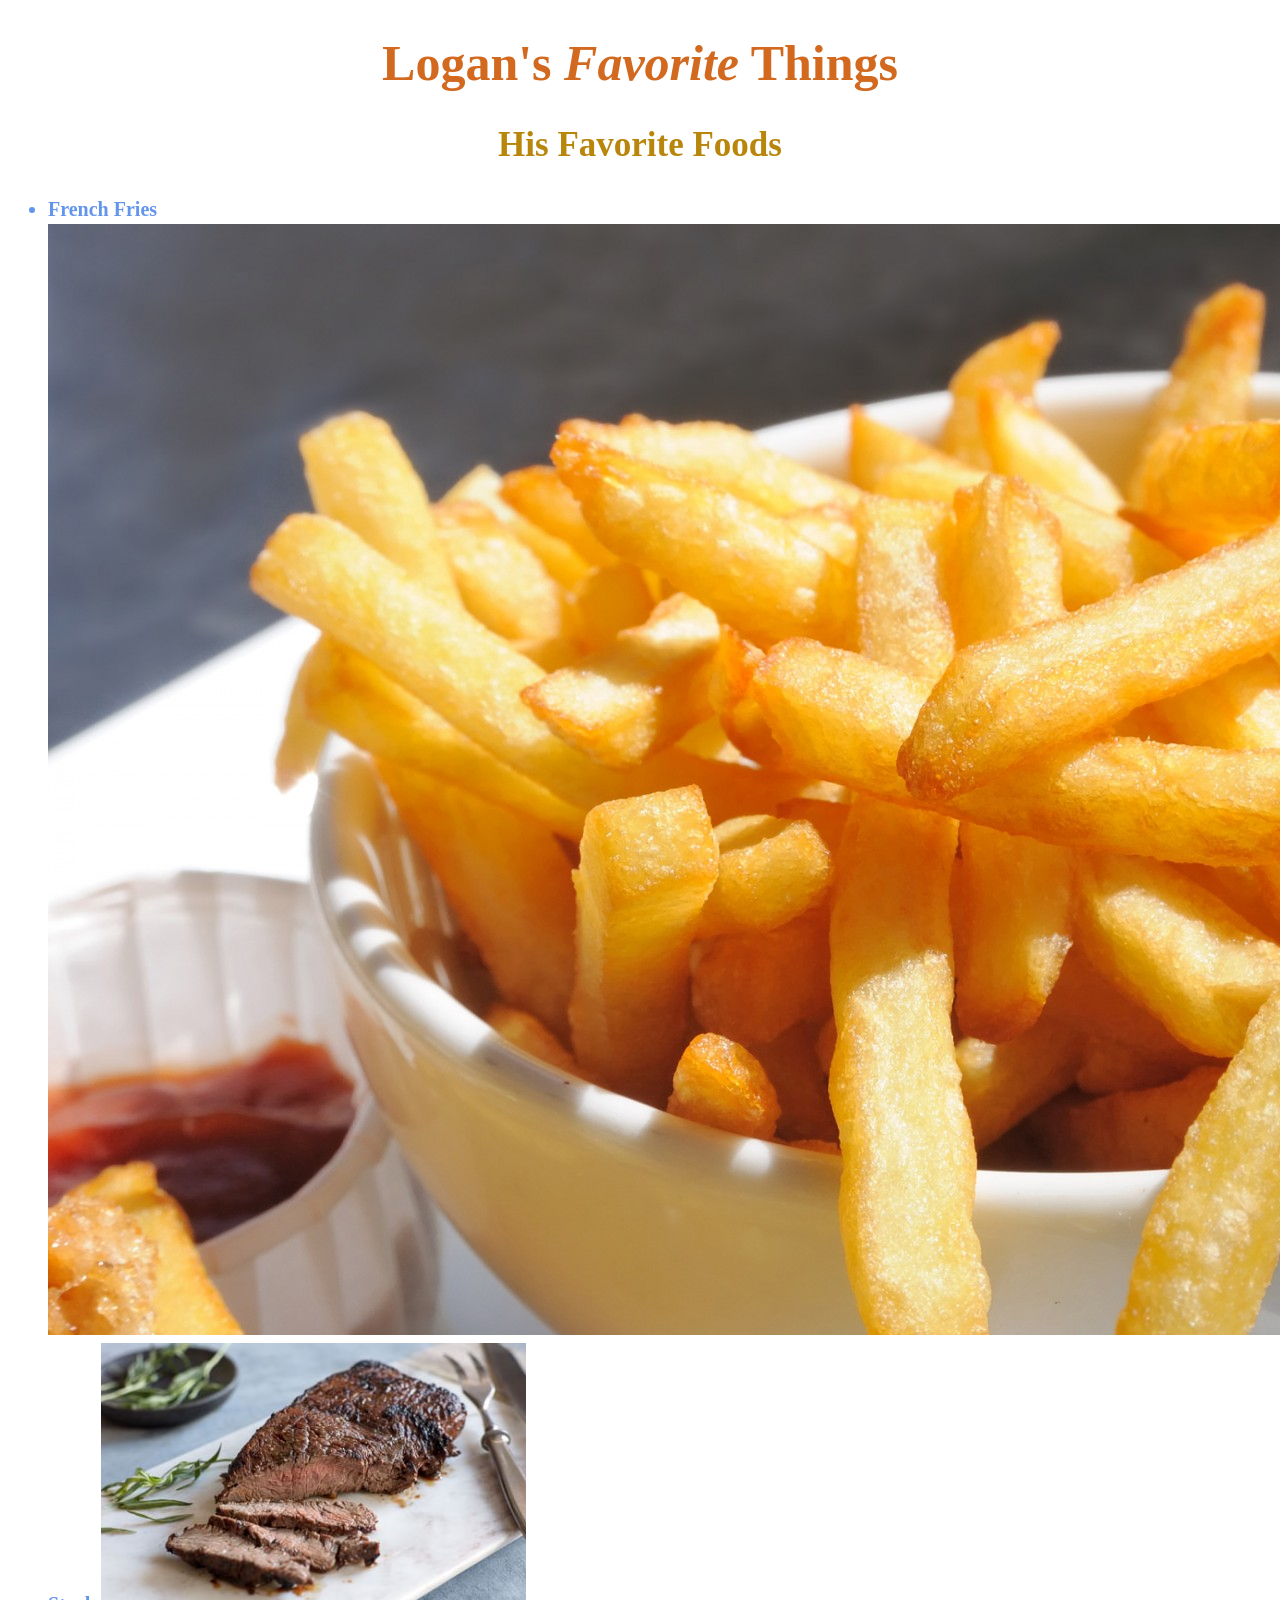
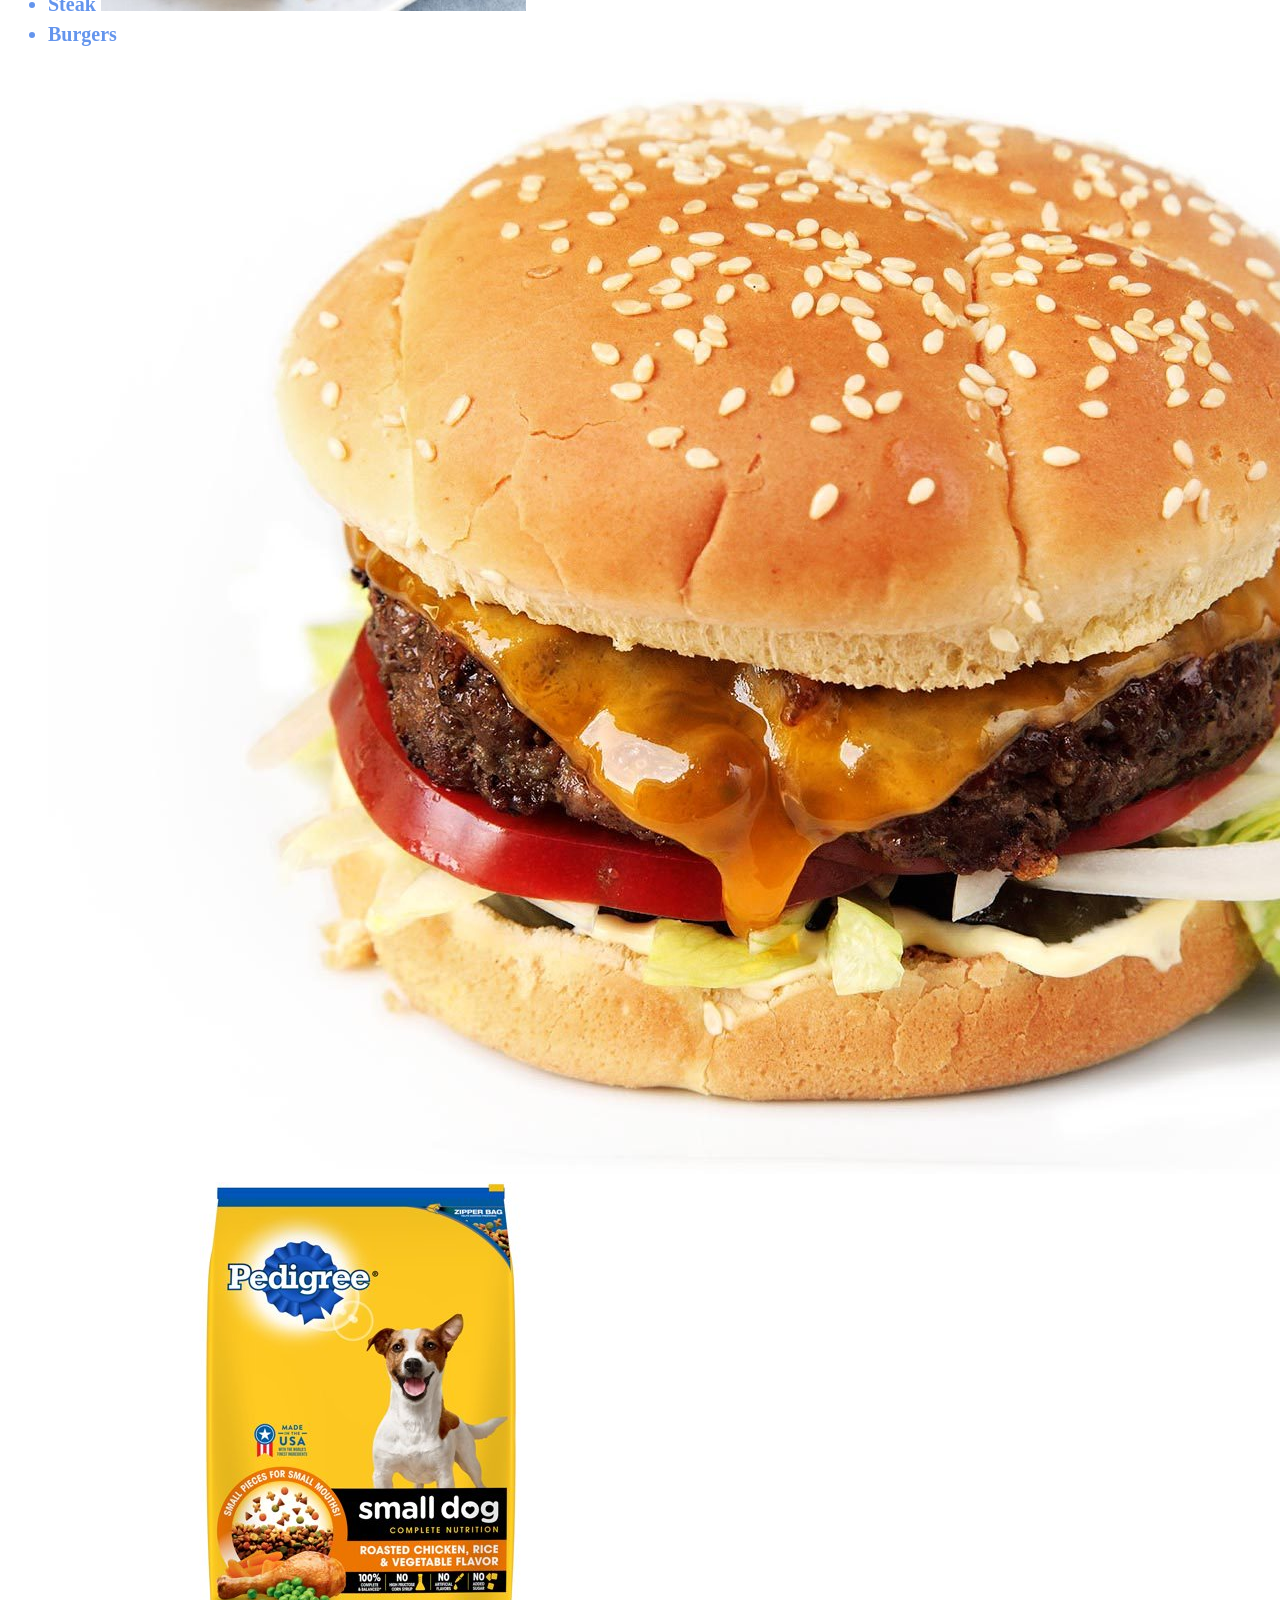
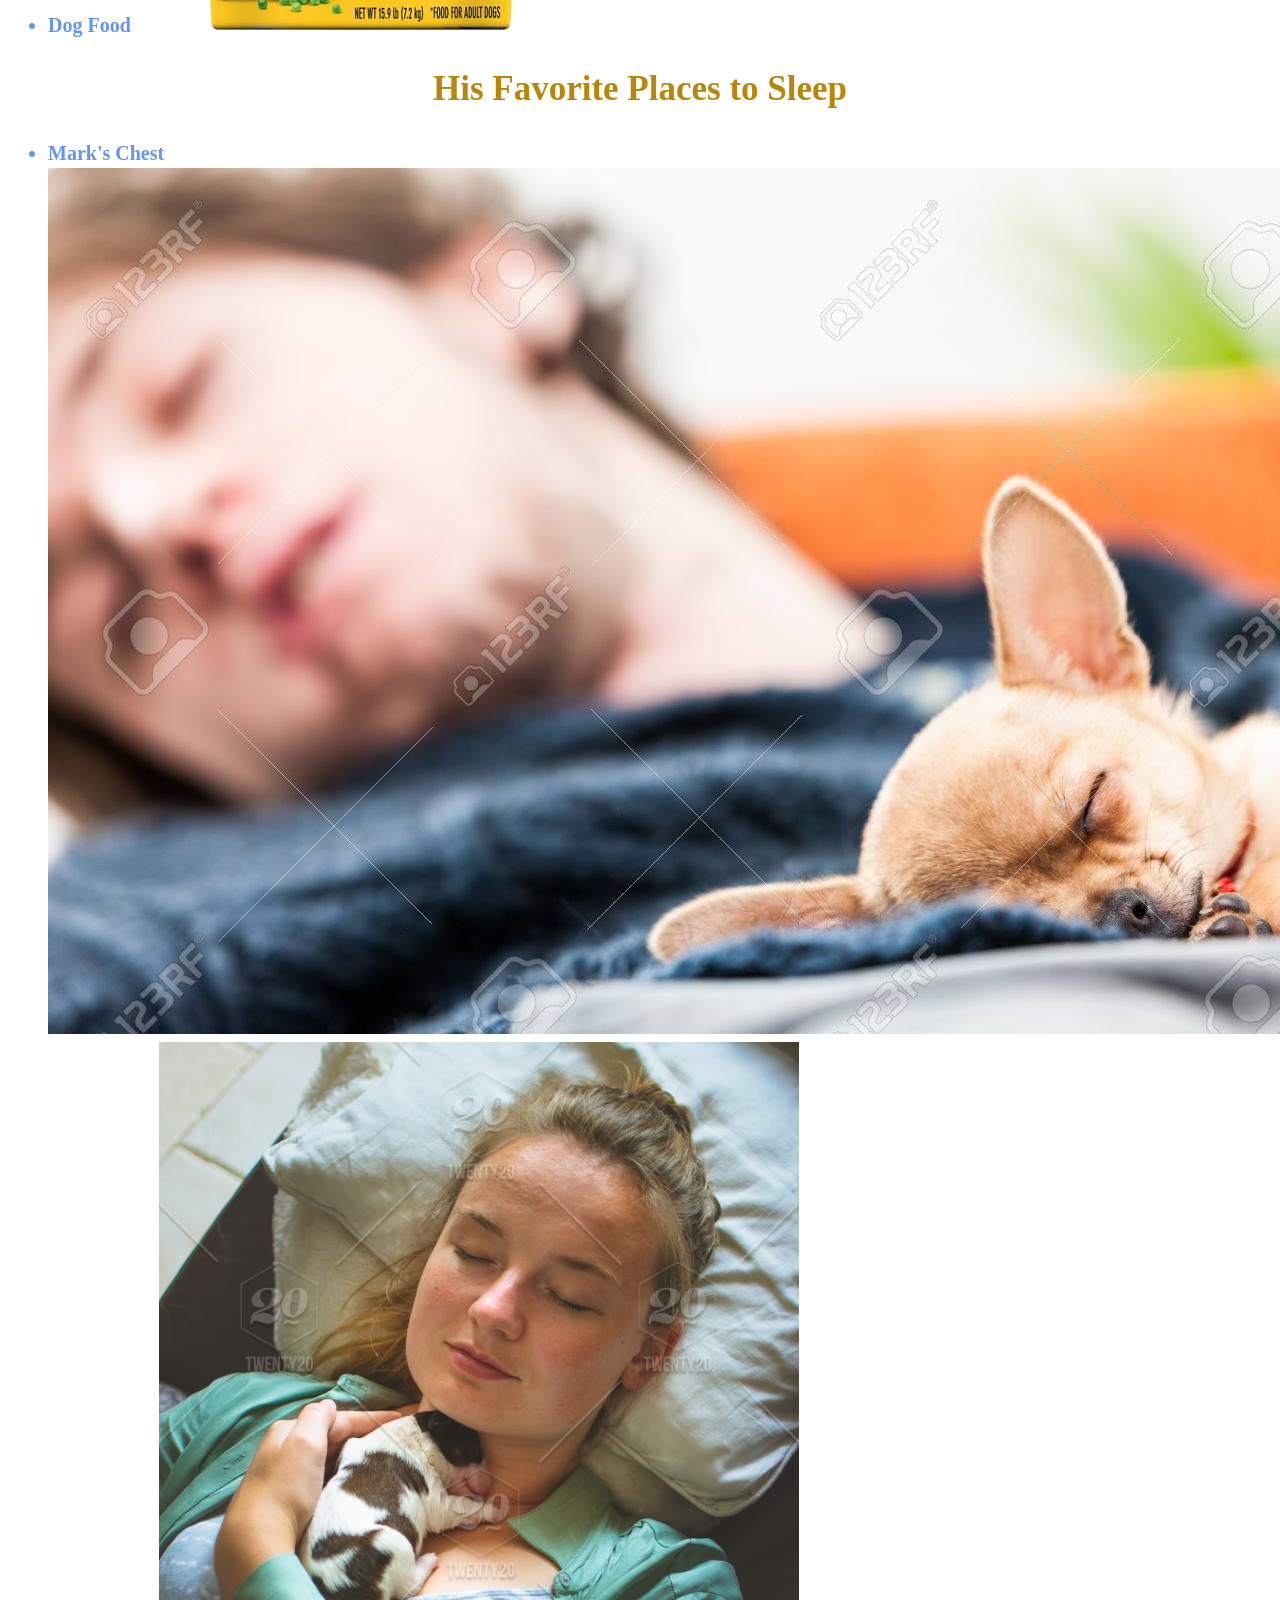
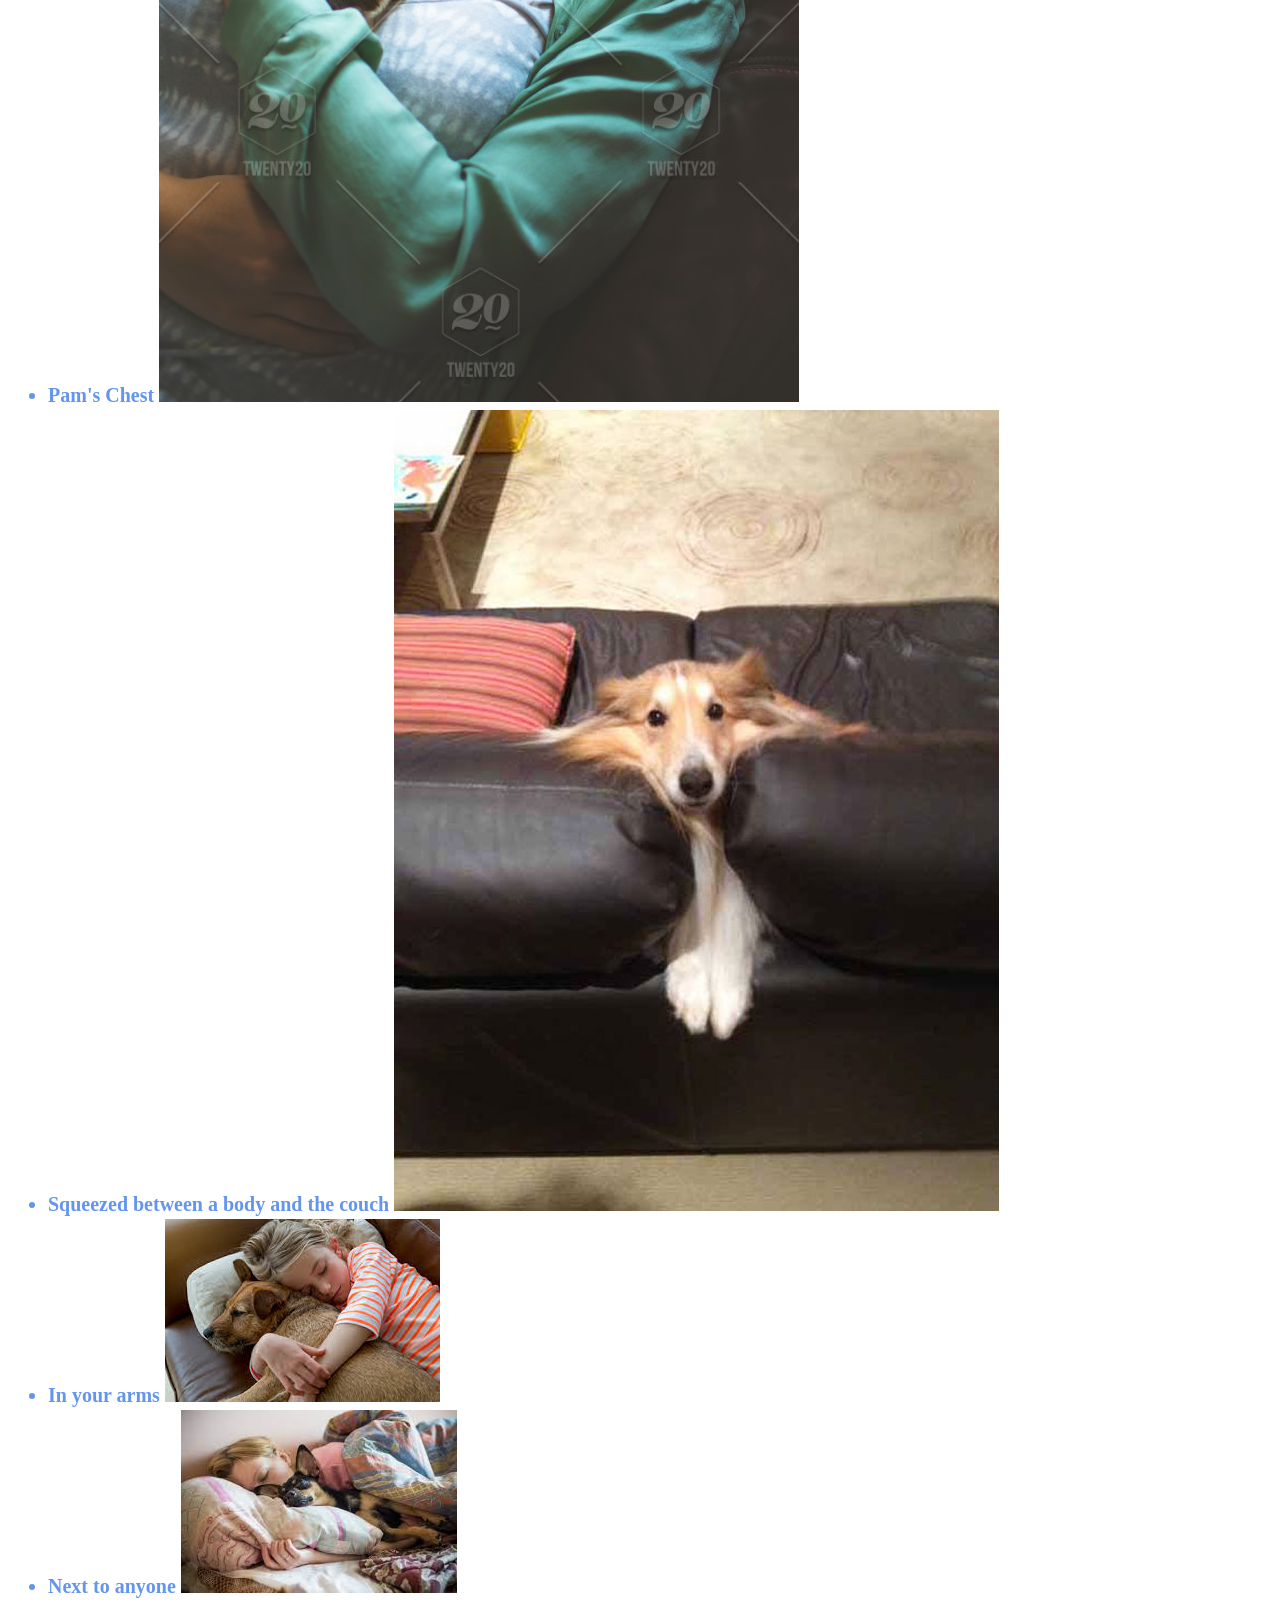
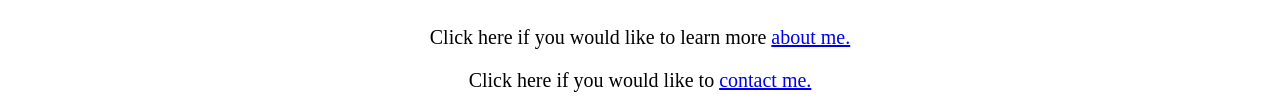
<file: index.html>
<!DOCTYPE html>
<html>
  <head>
    <link href="css/style1.css" rel="stylesheet" type="text/css">
    <title>Logan is a Dog With A Blog</title>
  </head>
  <body>
    <h1>Logan's <em>Favorite</em> Things</h1>
    <h2>His Favorite <strong>Foods</strong></h2>
    <ul>
      <li>
        <strong>French Fries</strong>
        <img src="img/french-fries.jpg" alt="A picture of french fries">
      </li>
      <li>
        <strong>Steak</strong>
        <img src="img/steak.jpg" alt="A picture of a steak">
      </li>
      <li>
        <strong>Burgers</strong>
        <img src="img/burger.jpg" alt="A picture of a burger">
      </li>
      <li>
        <strong>Dog Food</strong>
        <img src="img/dog-food.jpeg" alt="A picture of a bag of dog food">
      </li>
    </ul>
    <h2>His Favorite <strong>Places to Sleep</strong></h2>
    <ul>
      <li>
        <strong>Mark's Chest</strong>
        <img src="img/mark-chest.jpg" alt="A picture of a dog sleeping on Mark's chest">
      </li>
      <li>
        <strong>Pam's Chest</strong>
        <img src="img/pam-chest.jpg" alt="A picture of a dog sleeping on Pam's chest">
      </li>
      <li>
        <strong>Squeezed between a body and the couch</strong>
        <img src="img/couch.jpg" alt="A picture of a dog squeezed on a couch">
      </li>
      <li>
        <strong>In your arms</strong>
        <img src="img/arms.jpeg" alt="A picture of a dog in someone's arms">
      </li>
      <li>
        <strong>Next to anyone</strong>
        <img src="img/next.jpeg" alt="A picture of a dog sleeping next to someone">
      </li>
    </ul>
    <p>Click here if you would like to learn more
      <a href="about-me.html">about me.</a>
    </p>
    <p>Click here if you would like to
      <a href="contact-me.html">contact me.</a>
    </p>
  </body>
</html>
</file>
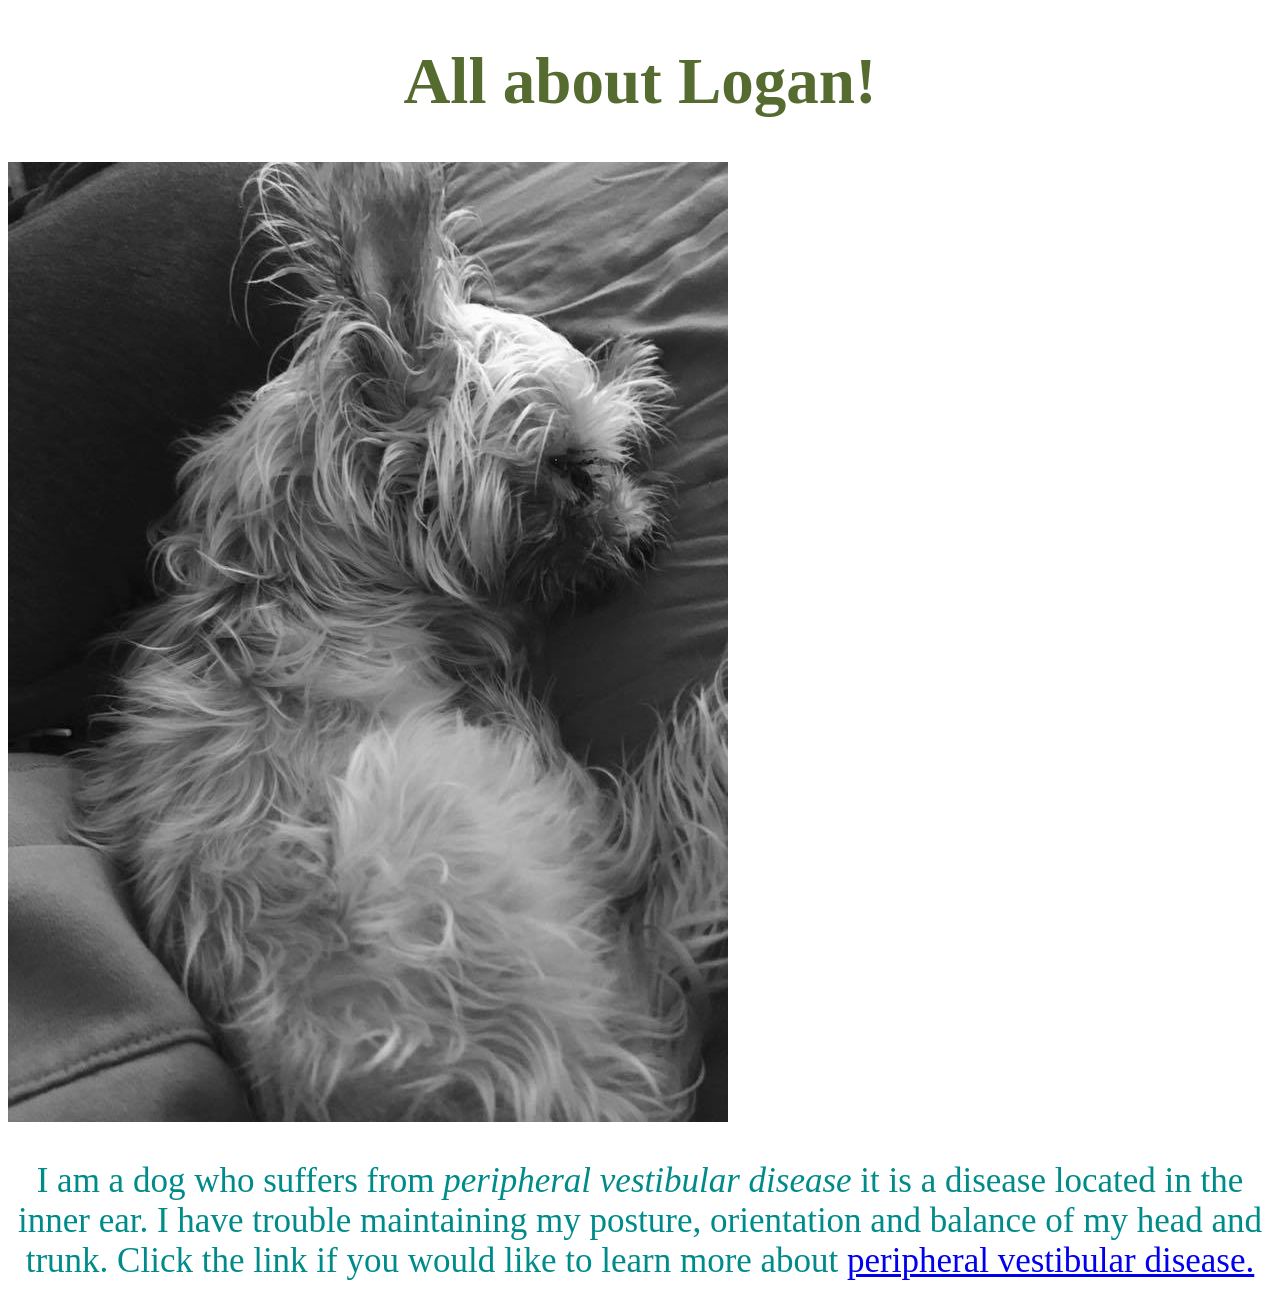
<file: about-me.html>
<!DOCTYPE html>
<html>
  <head>
    <link href="css/style2.css" rel="stylesheet" type="text/css">
    <title>About Me</title>
  </head>
  <body>
    <h1>All about Logan!</h1>
    <img src="img/logan.jpg">
    <p>I am a dog who suffers from <em>peripheral vestibular disease</em> it is
      a disease located in the inner ear. I have trouble maintaining my posture,
      orientation and balance of my head and trunk. Click the link if you would
      like to learn more about
      <a href="https://www.vin.com/apputil/content/defaultadv1.aspx?id=5328290&pid=11349&">
          peripheral vestibular disease.
      </a>
    </p>
  </body>
</html>
</file>
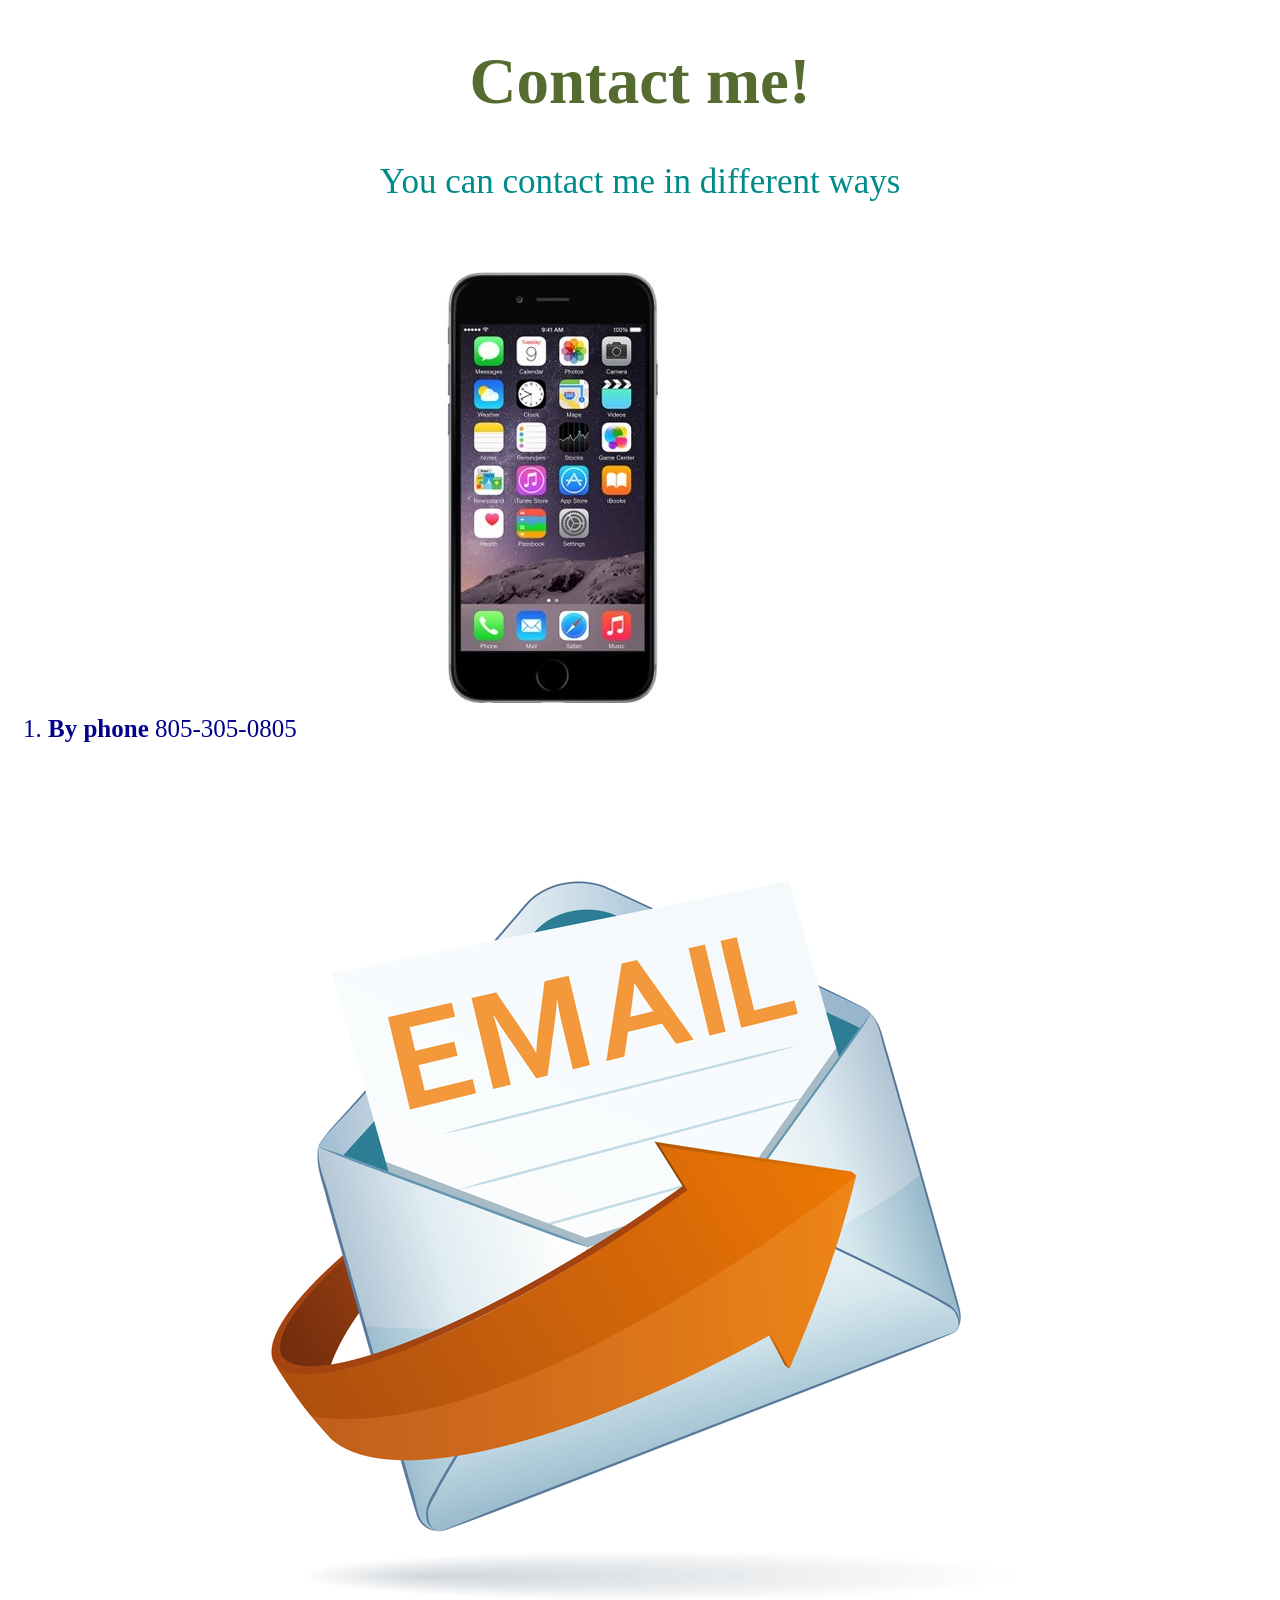
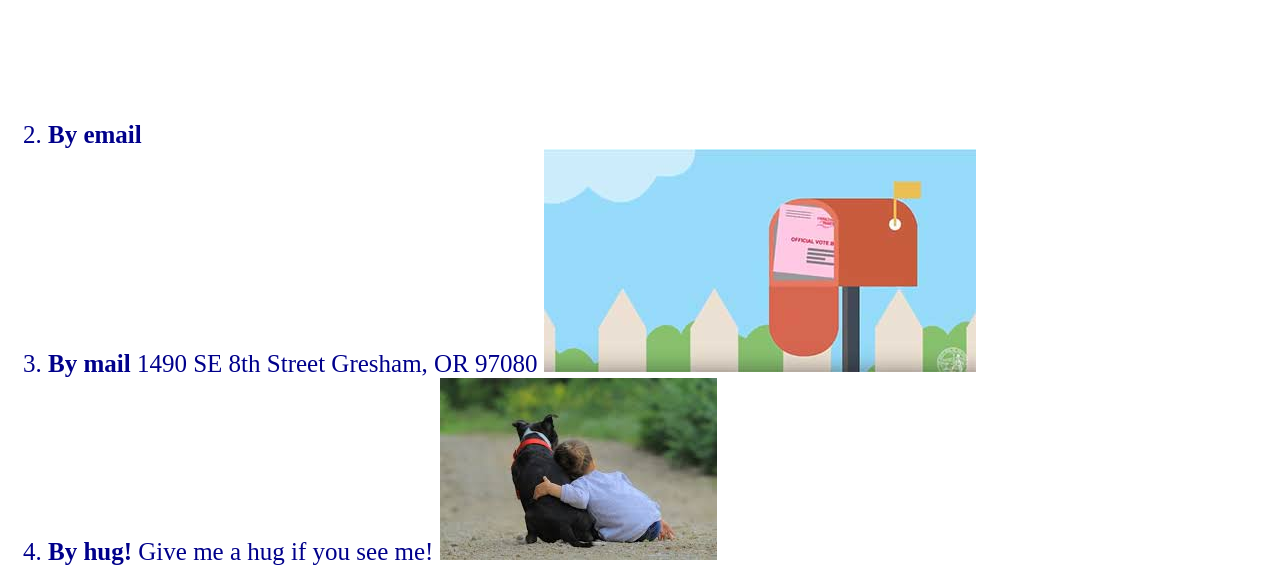
<file: contact-me.html>
<!DOCTYPE html>
<html>
  <head>
    <link href="css/style2.css" rel="stylesheet" type="text/css">
    <title>Contact Me</title>
  </head>
  <body>
    <h1>Contact me!</h1>
    <p>You can contact me in different ways</p>
    <ol>
      <li>
        <strong>By phone</strong> 805-305-0805
        <img src="img/phone.jpg" alt="A photo of a cell phone">
      </li>
      <li>
        <strong>By email</strong>
        <img src="img/email.jpg" alt="A photo of email">
      </li>
      <li>
        <strong>By mail</strong> 1490 SE 8th Street Gresham, OR 97080
        <img src="img/mail.jpg" alt="A photo of mail">
      </li>
      <li>
        <strong>By hug!</strong> Give me a hug if you see me!
        <img src="img/hugging.jpeg" alt="A photo of a dogs hugging">
      </li>
  </body>
</html>
</file>
<file: css/style1.css>
h1 {
  color: #D2691E;
  text-align: center;
  font-style: bold;
  font-family: verdana;
  font-size: 50px
}
h2 {
  color: #B8860B;
  text-align: center;
  font-family: verdana;
  font-size: 35px;
}
ul {
  font-size: 25px;
  line-height: 30px;
}
li {
  color: #6495ED;
  font-style: bold;
  font-family: verdana;
  font-size: 20px
}
p {
  font-family: verdana;
  font-size: 20px;
  text-align: center;
}
</file>
<file: css/style2.css>
h1 {
  color: #556B2F;
  text-align: center;
  font-family: "lucida sans unicode";
  font-size: 65px;
  font-style: bold;
}
li {
  color: #00008B;
  font-family: "lucida sans unicode";
  font-size: 25px;
  font-style: bold;
}
p {
  color: #008B8B;
  font-family: "lucida sans unicode";
  font-size: 35px;
  text-align: center;
}
</file>
